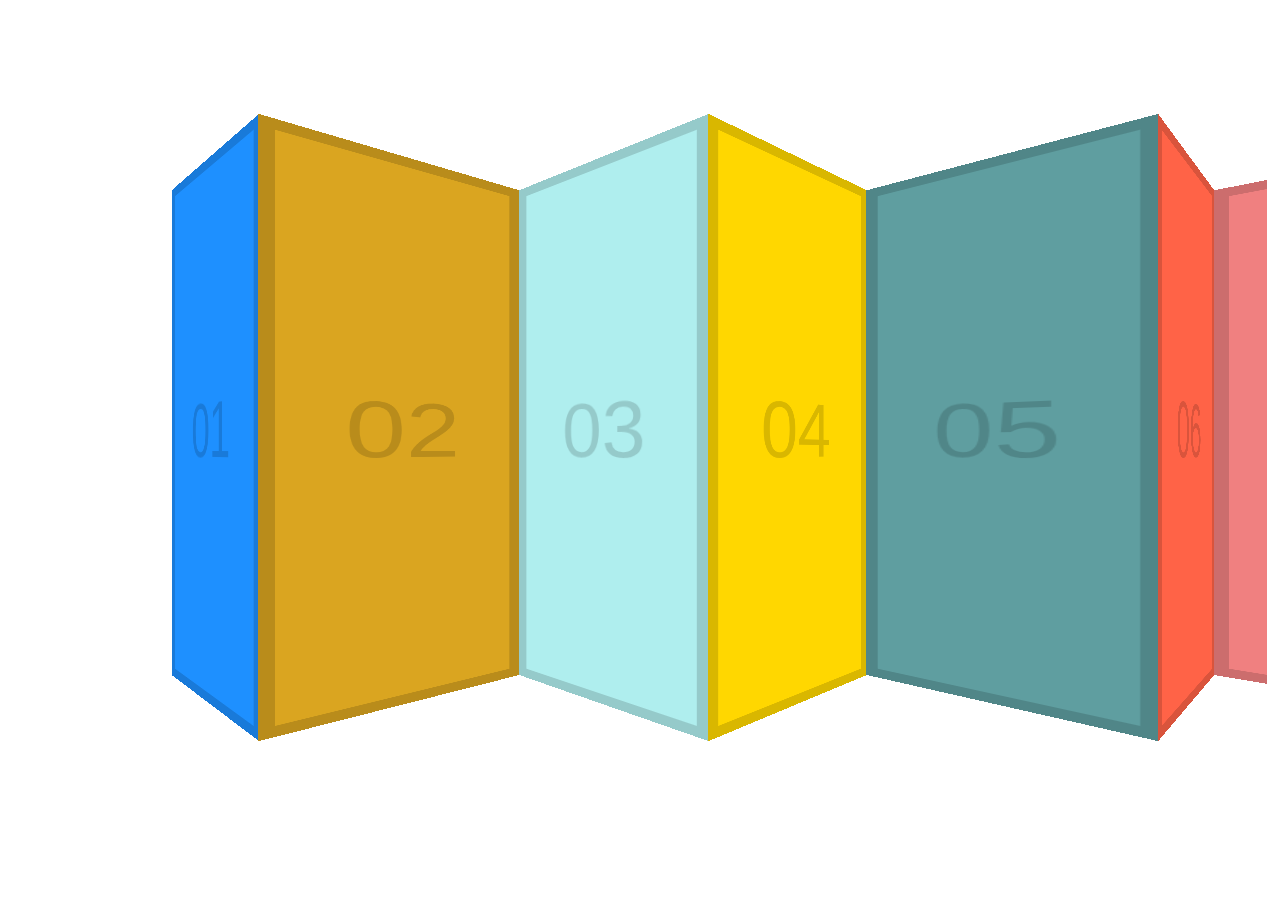
<file: Click and Drag/index.html>
<!DOCTYPE html>
<html lang="en">
<head>
  <meta charset="UTF-8">
  <title>Click and Drag</title>
  <link rel="stylesheet" href="style.css">
</head>
<body>
  <div class="items">
    <div class="item item1">01</div>
    <div class="item item2">02</div>
    <div class="item item3">03</div>
    <div class="item item4">04</div>
    <div class="item item5">05</div>
    <div class="item item6">06</div>
    <div class="item item7">07</div>
    <div class="item item8">08</div>
    <div class="item item9">09</div>
    <div class="item item10">10</div>
    <div class="item item11">11</div>
    <div class="item item12">12</div>
    <div class="item item13">13</div>
    <div class="item item14">14</div>
    <div class="item item15">15</div>
    <div class="item item16">16</div>
    <div class="item item17">17</div>
    <div class="item item18">18</div>
    <div class="item item19">19</div>
    <div class="item item20">20</div>
    <div class="item item21">21</div>
    <div class="item item22">22</div>
    <div class="item item23">23</div>
    <div class="item item24">24</div>
    <div class="item item25">25</div>
  </div>

<script>
  const slider = document.querySelector('.items');
  let isDown = false;
  let startX;
  let scrollLeft;

  slider.addEventListener('mousedown', (e) => {
    isDown = true;
    slider.classList.add('active');
    startX = e.pageX - slider.offsetLeft;
    scrollLeft = slider.scrollLeft;
  });

  slider.addEventListener('mouseleave', () => {
    isDown = false;
    slider.classList.remove('active');
  });

  slider.addEventListener('mouseup', () => {
    isDown = false;
    slider.classList.remove('active');
  });

  slider.addEventListener('mousemove', (e) => {
    if (!isDown) return;  // stop the fn from running
    e.preventDefault();
    const x = e.pageX - slider.offsetLeft;
    const walk = (x - startX) * 3;
    slider.scrollLeft = scrollLeft - walk;
  });

</script>

  </body>
</html>
</file>
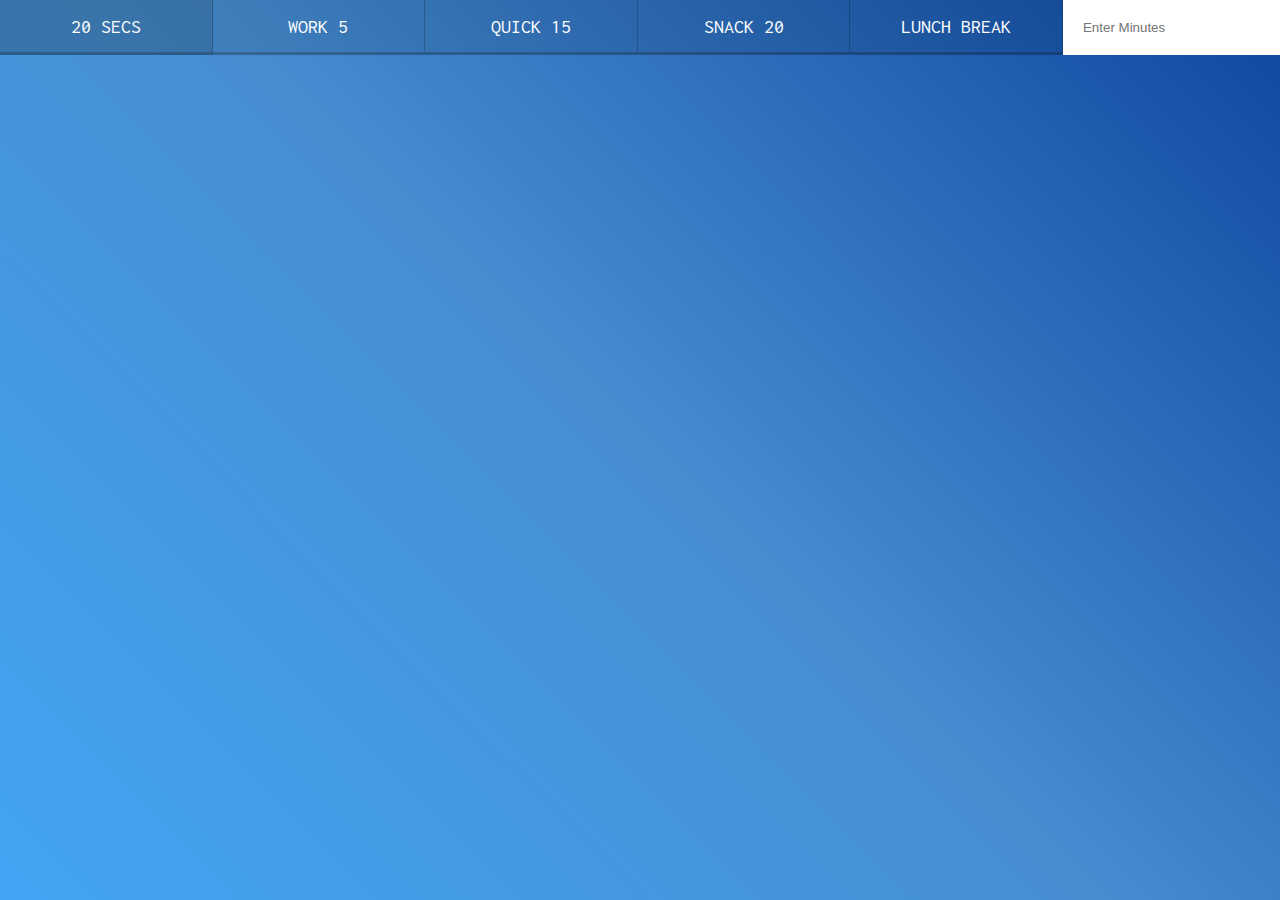
<file: Countdown Timer/index.html>
<!DOCTYPE html>
<html lang="en">
<head>
  <meta charset="UTF-8">
  <title>Countdown Timer</title>
  <link href='https://fonts.googleapis.com/css?family=Inconsolata' rel='stylesheet' type='text/css'>
  <link rel="stylesheet" href="style.css">
</head>
<body>
  <div class="timer">
    <div class="timer__controls">
      <button data-time="20" class="timer__button">20 Secs</button>
      <button data-time="300" class="timer__button">Work 5</button>
      <button data-time="900" class="timer__button">Quick 15</button>
      <button data-time="1200" class="timer__button">Snack 20</button>
      <button data-time="3600" class="timer__button">Lunch Break</button>
      <form name="customForm" id="custom">
        <input type="text" name="minutes" placeholder="Enter Minutes">
      </form>
    </div>
    <div class="display">
      <h1 class="display__time-left"></h1>
      <p class="display__end-time"></p>
    </div>
  </div>

  <script src="scripts-FINISHED.js"></script>
</body>
</html>
</file>
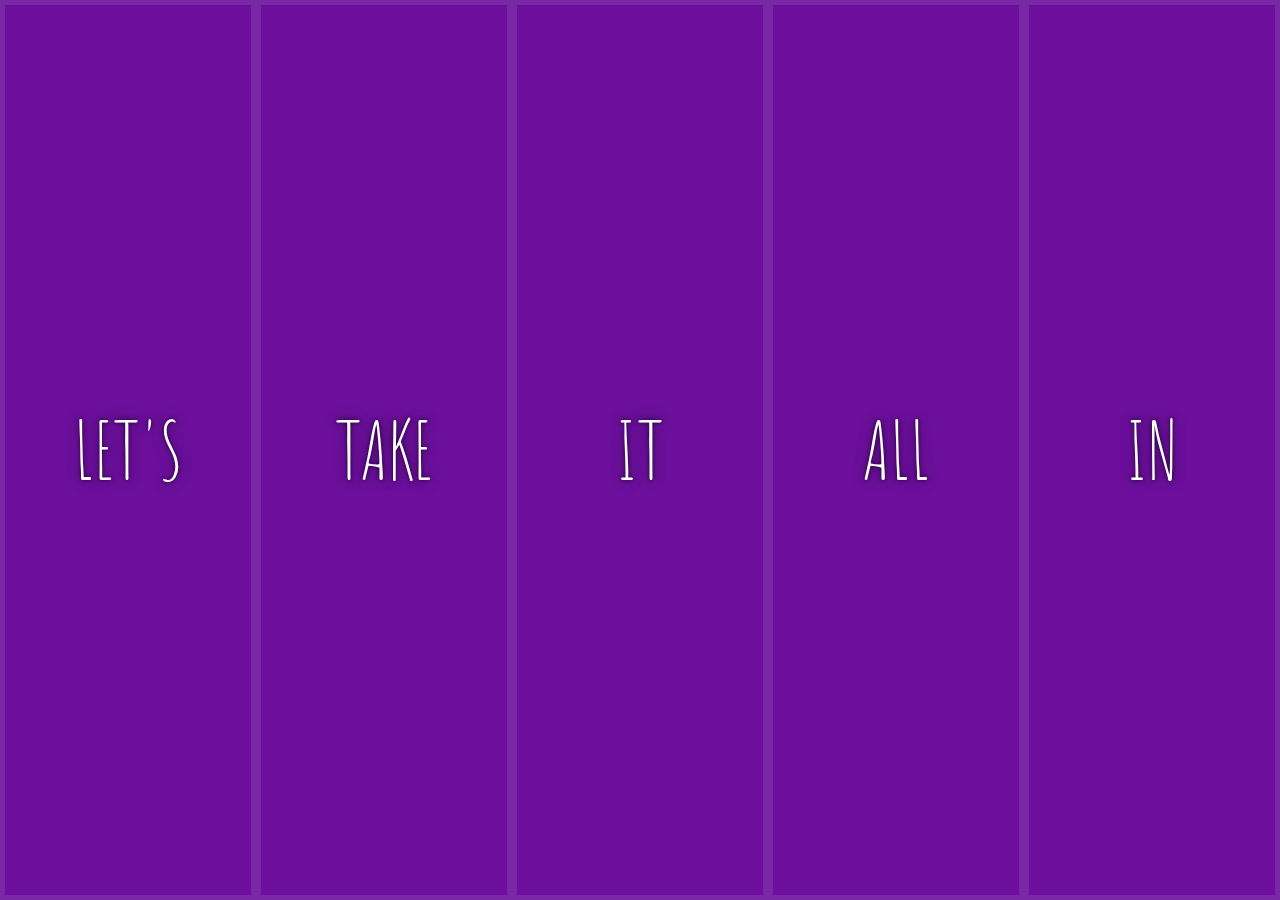
<file: Flex Panel Gallery/index.html>
<!DOCTYPE html>
<html lang="en">
<head>
  <meta charset="UTF-8">
  <title>Flex Panels 💪</title>
  <link href='https://fonts.googleapis.com/css?family=Amatic+SC' rel='stylesheet' type='text/css'>
</head>
<body>
  <style>
    html {
      box-sizing: border-box;
      background: #ffc600;
      font-family: 'helvetica neue';
      font-size: 20px;
      font-weight: 200;
    }
    
    body {
      margin: 0;
    }
    
    *, *:before, *:after {
      box-sizing: inherit;
    }

    .panels {
      min-height: 100vh;
      overflow: hidden;
      display: flex;
    }

    .panel {
      background: #6B0F9C;
      box-shadow: inset 0 0 0 5px rgba(255,255,255,0.1);
      color: white;
      text-align: center;
      align-items: center;
      /* Safari transitionend event.propertyName === flex */
      /* Chrome + FF transitionend event.propertyName === flex-grow */
      transition:
        font-size 0.7s cubic-bezier(0.61,-0.19, 0.7,-0.11),
        flex 0.7s cubic-bezier(0.61,-0.19, 0.7,-0.11),
        background 0.2s;
      font-size: 20px;
      background-size: cover;
      background-position: center;
      flex: 1;
      justify-content: center;
      display: flex;
      flex-direction: column;
    }

    .panel1 { background-image:url(https://source.unsplash.com/gYl-UtwNg_I/1500x1500); }
    .panel2 { background-image:url(https://source.unsplash.com/rFKUFzjPYiQ/1500x1500); }
    .panel3 { background-image:url(https://images.unsplash.com/photo-1465188162913-8fb5709d6d57?ixlib=rb-0.3.5&q=80&fm=jpg&crop=faces&cs=tinysrgb&w=1500&h=1500&fit=crop&s=967e8a713a4e395260793fc8c802901d); }
    .panel4 { background-image:url(https://source.unsplash.com/ITjiVXcwVng/1500x1500); }
    .panel5 { background-image:url(https://source.unsplash.com/3MNzGlQM7qs/1500x1500); }

    /* Flex Items */
    .panel > * {
      margin: 0;
      width: 100%;
      transition: transform 0.5s;
      flex: 1 0 auto;
      display: flex;
      justify-content: center;
      align-items: center;
    }

    .panel > *:first-child { transform: translateY(-100%); }
    .panel.open-active > *:first-child { transform: translateY(0); }
    .panel > *:last-child { transform: translateY(100%); }
    .panel.open-active > *:last-child { transform: translateY(0); }

    .panel p {
      text-transform: uppercase;
      font-family: 'Amatic SC', cursive;
      text-shadow: 0 0 4px rgba(0, 0, 0, 0.72), 0 0 14px rgba(0, 0, 0, 0.45);
      font-size: 2em;
    }
    
    .panel p:nth-child(2) {
      font-size: 4em;
    }

    .panel.open {
      flex: 5;
      font-size: 40px;
    }
    
    @media only screen and (max-width: 600px) {
      .panel p {
        font-size: 1em;
      }
    }
  </style>


  <div class="panels">
    <div class="panel panel1">
      <p>Hey</p>
      <p>Let's</p>
      <p>Dance</p>
    </div>
    <div class="panel panel2">
      <p>Give</p>
      <p>Take</p>
      <p>Receive</p>
    </div>
    <div class="panel panel3">
      <p>Experience</p>
      <p>It</p>
      <p>Today</p>
    </div>
    <div class="panel panel4">
      <p>Give</p>
      <p>All</p>
      <p>You can</p>
    </div>
    <div class="panel panel5">
      <p>Life</p>
      <p>In</p>
      <p>Motion</p>
    </div>
  </div>

  <script>
    const panels = document.querySelectorAll('.panel');

    function toggleOpen() {
      console.log('Hello');
      this.classList.toggle('open');
    }

    function toggleActive(e) {
      console.log(e.propertyName);
      if (e.propertyName.includes('flex')) {
        this.classList.toggle('open-active');
      }
    }

    panels.forEach(panel => panel.addEventListener('click', toggleOpen));
    panels.forEach(panel => panel.addEventListener('transitionend', toggleActive));
  </script>

</body>
</html>
</file>
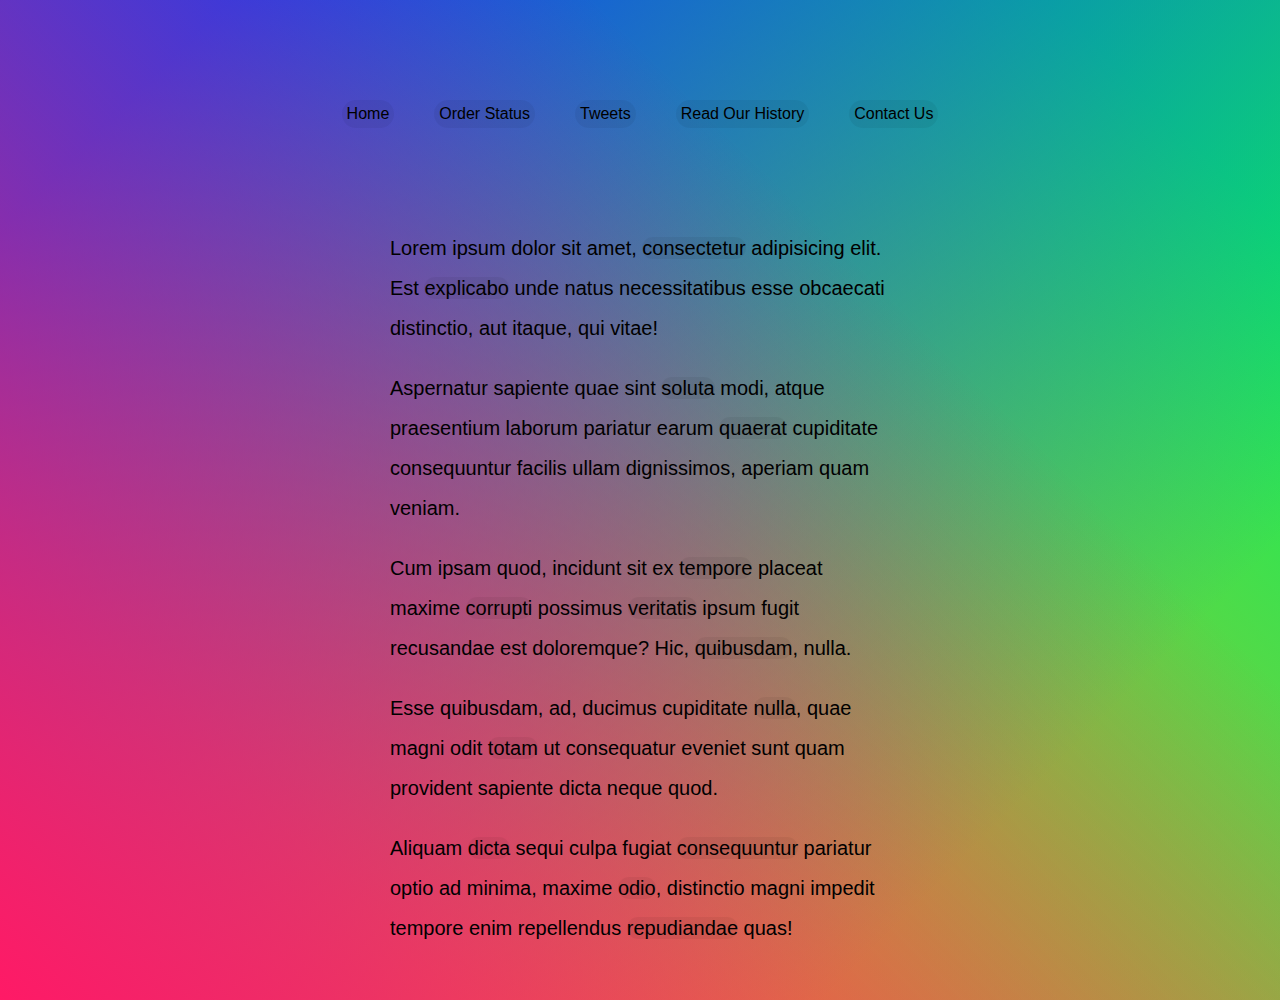
<file: Follow Along Link Highlighter/index.html>
<!DOCTYPE html>
<html lang="en">
<head>
  <meta charset="UTF-8">
  <title>Follow Along Nav</title>
  <link rel="stylesheet" href="style.css">
</head>
<body>

    <nav>
      <ul class="menu">
        <li><a href="">Home</a></li>
        <li><a href="">Order Status</a></li>
        <li><a href="">Tweets</a></li>
        <li><a href="">Read Our History</a></li>
        <li><a href="">Contact Us</a></li>
      </ul>
    </nav>

    <div class="wrapper">
      <p>Lorem ipsum dolor sit amet, <a href="">consectetur</a> adipisicing elit. Est <a href="">explicabo</a> unde natus necessitatibus esse obcaecati distinctio, aut itaque, qui vitae!</p>
      <p>Aspernatur sapiente quae sint <a href="">soluta</a> modi, atque praesentium laborum pariatur earum <a href="">quaerat</a> cupiditate consequuntur facilis ullam dignissimos, aperiam quam veniam.</p>
      <p>Cum ipsam quod, incidunt sit ex <a href="">tempore</a> placeat maxime <a href="">corrupti</a> possimus <a href="">veritatis</a> ipsum fugit recusandae est doloremque? Hic, <a href="">quibusdam</a>, nulla.</p>
      <p>Esse quibusdam, ad, ducimus cupiditate <a href="">nulla</a>, quae magni odit <a href="">totam</a> ut consequatur eveniet sunt quam provident sapiente dicta neque quod.</p>
      <p>Aliquam <a href="">dicta</a> sequi culpa fugiat <a href="">consequuntur</a> pariatur optio ad minima, maxime <a href="">odio</a>, distinctio magni impedit tempore enim repellendus <a href="">repudiandae</a> quas!</p>
    </div>

<script>
  const triggers = document.querySelectorAll('a');
  const highlight = document.createElement('span');
  highlight.classList.add('highlight');
  document.body.appendChild(highlight);

  function highlightLink() {
    const linkCoords = this.getBoundingClientRect();
    console.log(linkCoords);
    const coords = {
      width: linkCoords.width,
      height: linkCoords.height,
      top: linkCoords.top + window.scrollY,
      left: linkCoords.left + window.scrollX
    };

    highlight.style.width = `${coords.width}px`;
    highlight.style.height = `${coords.height}px`;
    highlight.style.transform = `translate(${coords.left}px, ${coords.top}px)`;

  }

  triggers.forEach(a => a.addEventListener('mouseenter', highlightLink));

</script>
</body>
</html>
</file>
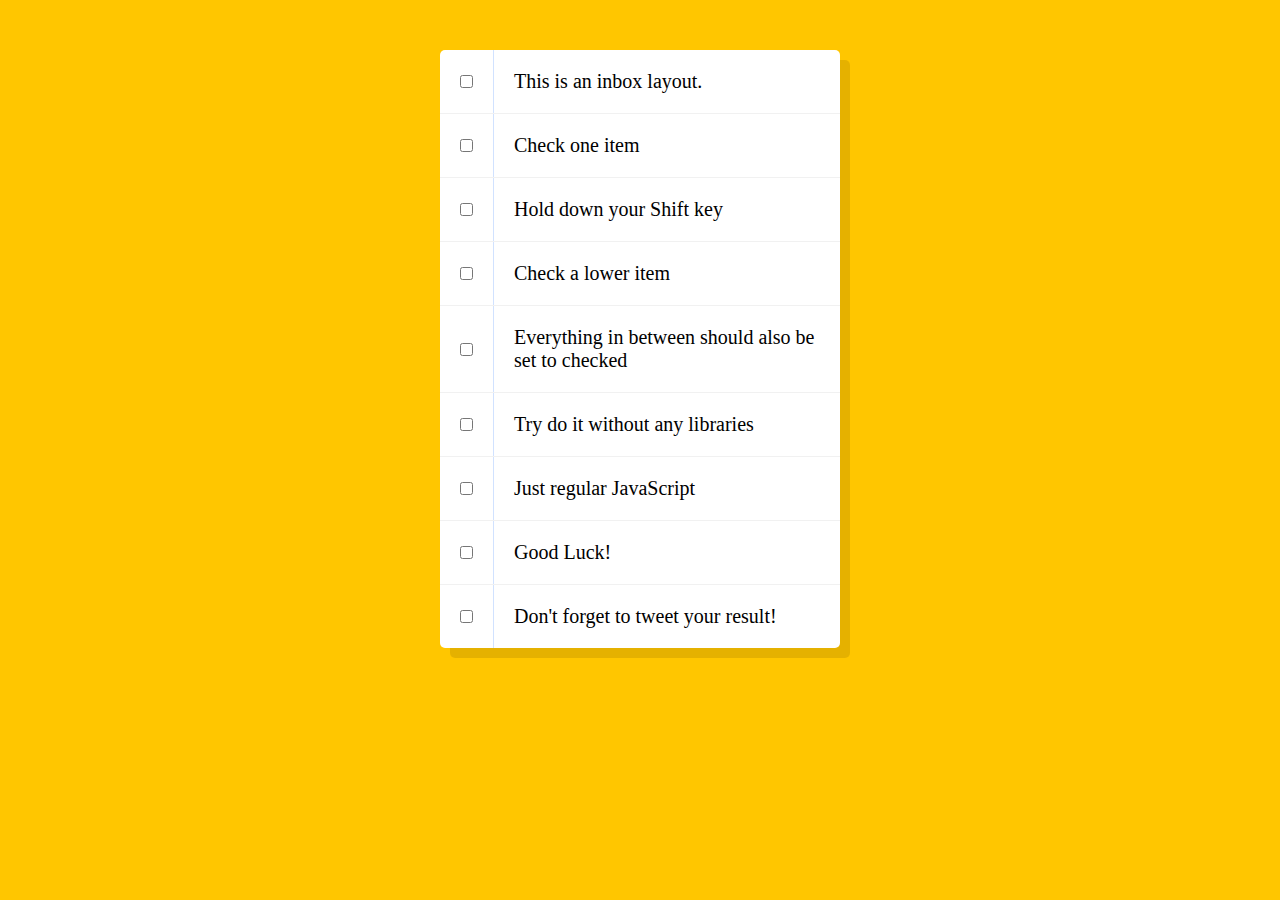
<file: Hold Shift and Check Checkboxes/index.html>
<!DOCTYPE html>
<html lang="en">
<head>
  <meta charset="UTF-8">
  <title>Hold Shift to Check Multiple Checkboxes</title>
</head>
<body>
  <style>

    html {
      font-family: sans-serif;
      background: #ffc600;
    }

    .inbox {
      max-width: 400px;
      margin: 50px auto;
      background: white;
      border-radius: 5px;
      box-shadow: 10px 10px 0 rgba(0,0,0,0.1);
    }

    .item {
      display: flex;
      align-items: center;
      border-bottom: 1px solid #F1F1F1;
    }

    .item:last-child {
      border-bottom: 0;
    }


    input:checked + p {
      background: #F9F9F9;
      text-decoration: line-through;
    }

    input[type="checkbox"] {
      margin: 20px;
    }

    p {
      margin: 0;
      padding: 20px;
      transition: background 0.2s;
      flex: 1;
      font-family: 'helvetica neue';
      font-size: 20px;
      font-weight: 200;
      border-left: 1px solid #D1E2FF;
    }
  </style>
   <!--
   The following is a common layout you would see in an email client.

   When a user clicks a checkbox, holds Shift, and then clicks another checkbox a few rows down, all the checkboxes in-between those two checkboxes should be checked.

  -->
  <div class="inbox">
    <div class="item">
      <input type="checkbox">
      <p>This is an inbox layout.</p>
    </div>
    <div class="item">
      <input type="checkbox">
      <p>Check one item</p>
    </div>
    <div class="item">
      <input type="checkbox">
      <p>Hold down your Shift key</p>
    </div>
    <div class="item">
      <input type="checkbox">
      <p>Check a lower item</p>
    </div>
    <div class="item">
      <input type="checkbox">
      <p>Everything in between should also be set to checked</p>
    </div>
    <div class="item">
      <input type="checkbox">
      <p>Try do it without any libraries</p>
    </div>
    <div class="item">
      <input type="checkbox">
      <p>Just regular JavaScript</p>
    </div>
    <div class="item">
      <input type="checkbox">
      <p>Good Luck!</p>
    </div>
    <div class="item">
      <input type="checkbox">
      <p>Don't forget to tweet your result!</p>
    </div>
  </div>

<script>
const checkboxes = document.querySelectorAll
('.inbox input[type="checkbox"]');

let lastChecked;

function handleCheck(e) {
  // Check if they had the shift key down
  // AND check that they are checking it
  let inBetween = false;
  if (e.shiftKey && this.checked) {
    // go ahead and do what we please
    // loop over every single checkbox
    checkboxes.forEach(checkbox => {
      console.log(checkbox);
      if (checkbox === this || checkbox === lastChecked) {
        inBetween = !inBetween;
        console.log('Starting to check them in between!');
      }

      if (inBetween) {
        checkbox.checked = true;
      }
    });
  }

  lastChecked = this;
}

checkboxes.forEach(checkbox => 
checkbox.addEventListener('click', handleCheck)
);
</script>
</body>
</html>
</file>
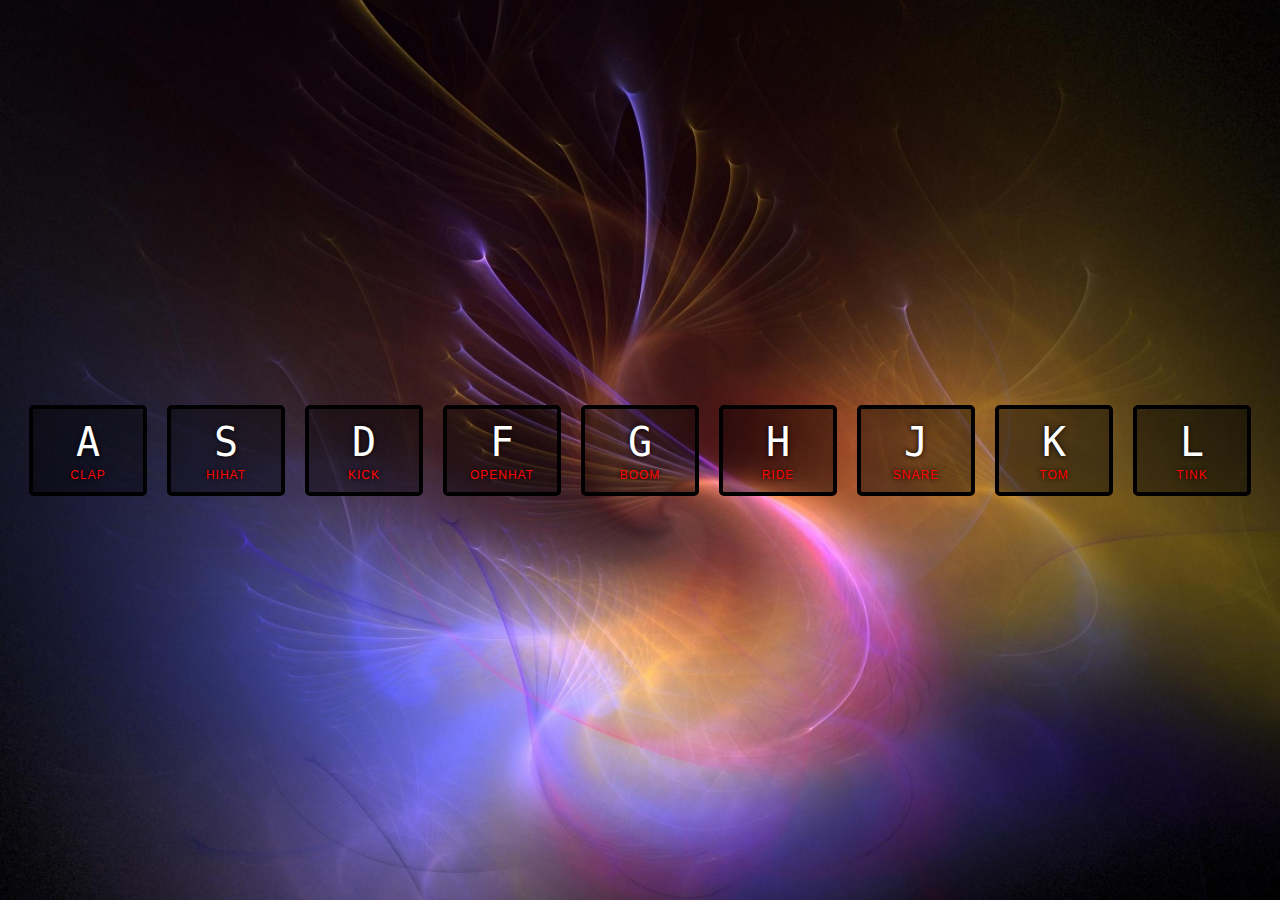
<file: JavaScript Drum Kit/index.html>
<!DOCTYPE html>
<html lang="en">
<head>
  <meta charset="UTF-8">
  <title>JS Drum Kit</title>
  <link rel="stylesheet" href="style.css">
</head>
<body>


  <div class="keys">
    <div data-key="65" class="key">
      <kbd>A</kbd>
      <span class="sound">clap</span>
    </div>
    <div data-key="83" class="key">
      <kbd>S</kbd>
      <span class="sound">hihat</span>
    </div>
    <div data-key="68" class="key">
      <kbd>D</kbd>
      <span class="sound">kick</span>
    </div>
    <div data-key="70" class="key">
      <kbd>F</kbd>
      <span class="sound">openhat</span>
    </div>
    <div data-key="71" class="key">
      <kbd>G</kbd>
      <span class="sound">boom</span>
    </div>
    <div data-key="72" class="key">
      <kbd>H</kbd>
      <span class="sound">ride</span>
    </div>
    <div data-key="74" class="key">
      <kbd>J</kbd>
      <span class="sound">snare</span>
    </div>
    <div data-key="75" class="key">
      <kbd>K</kbd>
      <span class="sound">tom</span>
    </div>
    <div data-key="76" class="key">
      <kbd>L</kbd>
      <span class="sound">tink</span>
    </div>
  </div>

  <audio data-key="65" src="sounds/clap.wav"></audio>
  <audio data-key="83" src="sounds/hihat.wav"></audio>
  <audio data-key="68" src="sounds/kick.wav"></audio>
  <audio data-key="70" src="sounds/openhat.wav"></audio>
  <audio data-key="71" src="sounds/boom.wav"></audio>
  <audio data-key="72" src="sounds/ride.wav"></audio>
  <audio data-key="74" src="sounds/snare.wav"></audio>
  <audio data-key="75" src="sounds/tom.wav"></audio>
  <audio data-key="76" src="sounds/tink.wav"></audio>

<script>
    window.addEventListener("keydown",function(e){
      const audio = document.querySelector(`audio[data-key="${e.keyCode}"]`);
      const key = document.querySelector(`div[data-key="${e.keyCode}"]`);
      if (!audio) 
        return;
      audio.currentTime=0;
      audio.play();
      key.classList.add("playing");
       setTimeout(function(){
          key.classList.remove("playing");
       },200);
    });
</script>


</body>
</html>
</file>
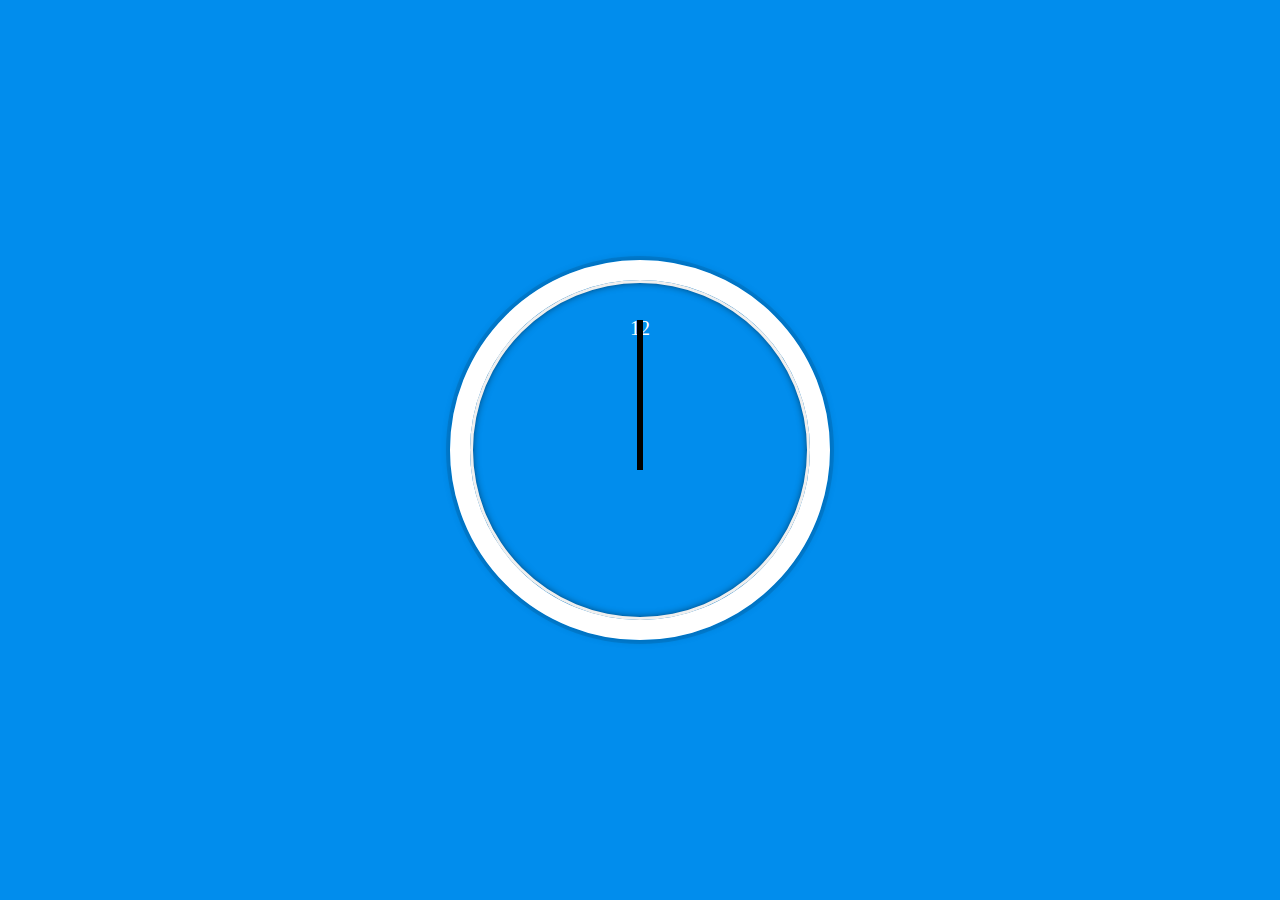
<file: JS and CSS Clock/index.html>
<!DOCTYPE html>
<html lang="en">

<head>
  <meta charset="UTF-8">
  <title>JS + CSS Clock</title>
</head>

<body>


  <div class="clock">
    <div class="clock-face">
      <div class="hand hour-hand"></div>
      <div class="hand min-hand"></div>
      <div class="hand second-hand"></div>
      <p class="txt">12</p>
    </div>
  </div>


  <style>
    html {
      background: #018DED url(https://unsplash.it/1500/1000?image=881&blur=5);
      background-size: cover;
      font-family: 'helvetica neue';
      text-align: center;
      font-size: 10px;
    }

    body {
      margin: 0;
      font-size: 2rem;
      display: flex;
      flex: 1;
      min-height: 100vh;
      align-items: center;
    }

    .clock {
      width: 30rem;
      height: 30rem;
      border: 20px solid white;
      border-radius: 50%;
      margin: 50px auto;
      position: relative;
      padding: 2rem;
      box-shadow:
        0 0 0 4px rgba(0, 0, 0, 0.1),
        inset 0 0 0 3px #EFEFEF,
        inset 0 0 10px black,
        0 0 10px rgba(0, 0, 0, 0.2);
    }

    .clock-face {
      position: relative;
      width: 100%;
      height: 100%;
      transform: translateY(-3px);
      /* account for the height of the clock hands */
    }

    .hand {
      width: 50%;
      height: 6px;
      background: black;
      position: absolute;
      top: 50%;
      transform-origin: 100%;
      transform: rotate(90deg);
      transition: all 0.05s;
    }
  </style>

  <script>
    const secondHand = document.querySelector('.second-hand');
    const minsHand = document.querySelector('.min-hand');
    const hourHand = document.querySelector('.hour-hand');
    document.querySelector(".txt").style.color="white";
    function setDate() {
      const now = new Date();
      
      const seconds = now.getSeconds();
      const secondsDegrees = ((seconds / 60) * 360) + 90;
      secondHand.style.transform = "rotate("+secondsDegrees+"deg)";

      const mins = now.getMinutes();
      const minsDegrees = ((mins / 60) * 360) + ((seconds/60)*6) + 90;
      minsHand.style.transform = "rotate("+minsDegrees+"deg)";

      const hour = now.getHours();
      const hourDegrees = ((hour / 12) * 360) + ((mins/60)*30) + 90;
      hourHand.style.transform = "rotate("+hourDegrees+"deg)";
    }

    setInterval(setDate, 1000);
  </script>
</body>

</html>
</file>
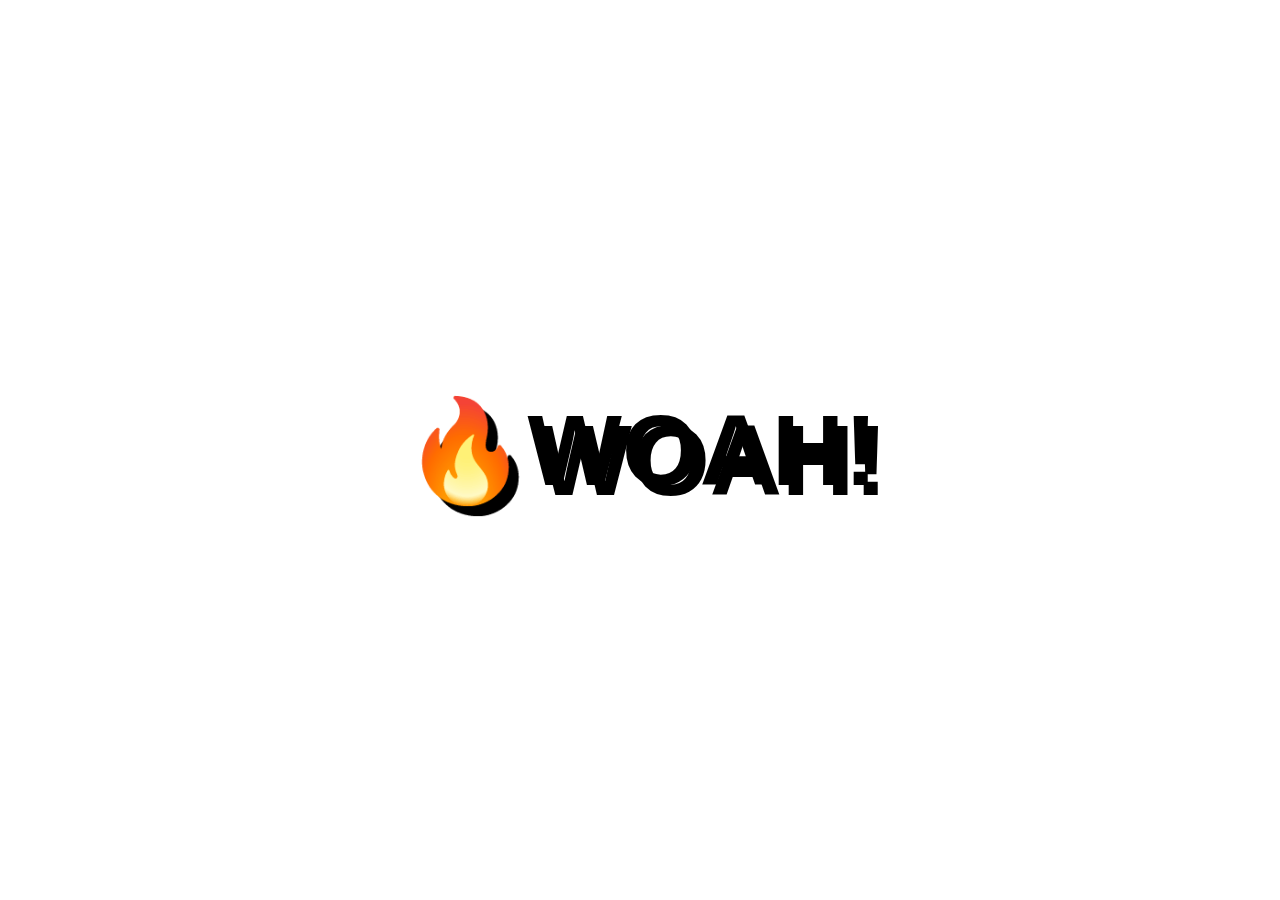
<file: Mouse Move Shadow/index.html>
<!DOCTYPE html>
<html lang="en">
<head>
  <meta charset="UTF-8">
  <title>Mouse Shadow</title>
</head>
<body>

  <div class="hero">
    <h1 contenteditable>🔥WOAH!</h1>
  </div>

  <style>
  html {
    color: black;
    font-family: sans-serif;
  }

  body {
    margin: 0;
  }

  .hero {
    min-height: 100vh;
    display: flex;
    justify-content: center;
    align-items: center;
    color: black;
  }

  h1 {
    text-shadow: 10px 10px 0 rgba(0,0,0,1);
    font-size: 100px;
  }
  </style>

<script>
  const hero = document.querySelector('.hero');
  const text = hero.querySelector('h1');
  const walk = 500; // 500px

  function shadow(e) {
    const { offsetWidth: width, offsetHeight: height } = hero;
    let { offsetX: x, offsetY: y } = e;

    if (this !== e.target) {
      x = x + e.target.offsetLeft;
      y = y + e.target.offsetTop;
    }

    const xWalk = Math.round((x / width * walk) - (walk / 2));
    const yWalk = Math.round((y / height * walk) - (walk / 2));

    text.style.textShadow = `
      ${xWalk}px ${yWalk}px 0 rgba(255,0,255,0.7),
      ${xWalk * -1}px ${yWalk}px 0 rgba(0,255,255,0.7),
      ${yWalk}px ${xWalk * -1}px 0 rgba(0,255,0,0.7),
      ${yWalk * -1}px ${xWalk}px 0 rgba(0,0,255,0.7)
    `;

  }

  hero.addEventListener('mousemove', shadow);
</script>
</body>
</html>
</file>
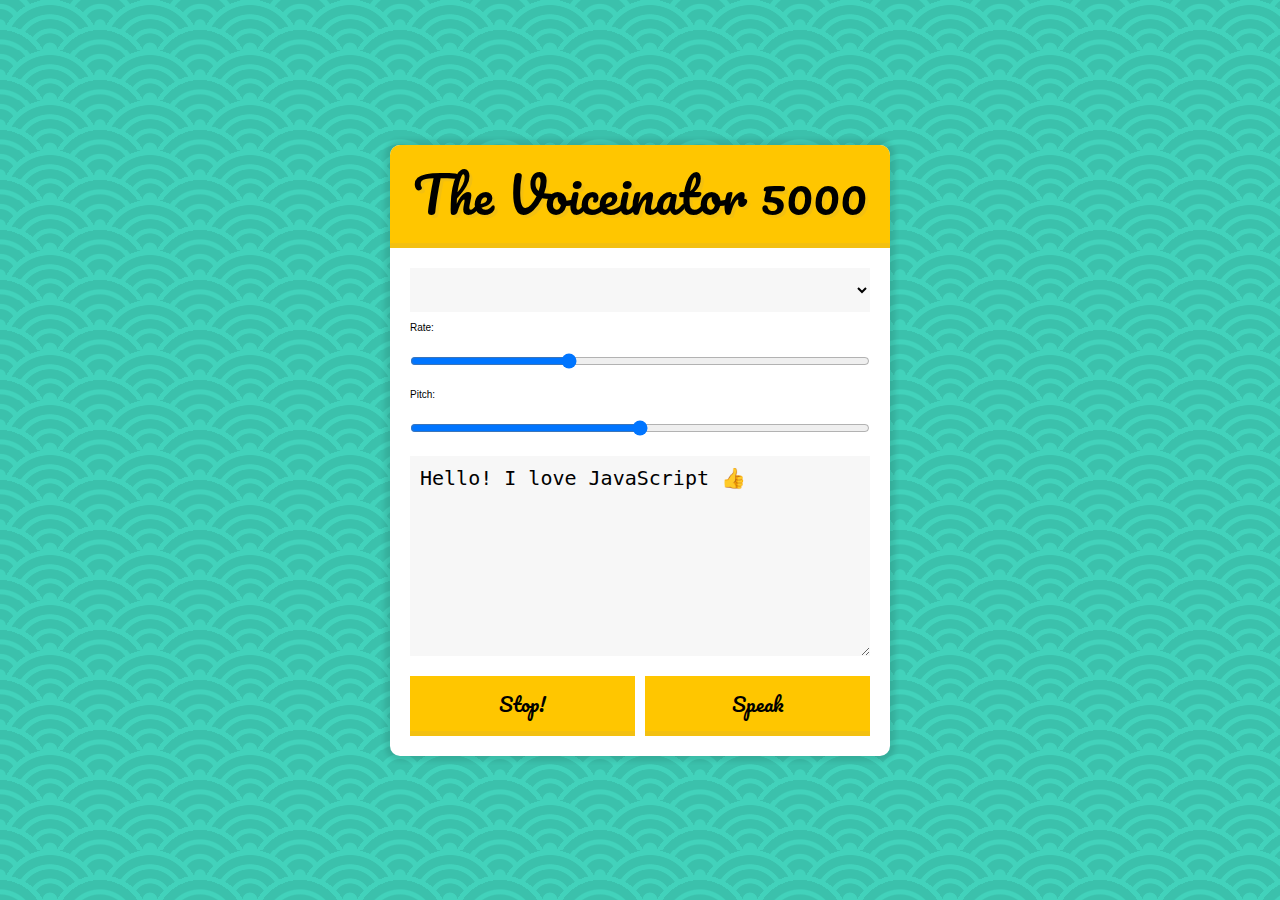
<file: Speech Synthesis/index.html>
<!DOCTYPE html>
<html lang="en">
<head>
  <meta charset="UTF-8">
  <title>Speech Synthesis</title>
  <link href='https://fonts.googleapis.com/css?family=Pacifico' rel='stylesheet' type='text/css'>
  <link rel="stylesheet" href="style.css">
</head>
<body>

    <div class="voiceinator">

      <h1>The Voiceinator 5000</h1>

      <select name="voice" id="voices">
        <option value="">Select A Voice</option>
      </select>

      <label for="rate">Rate:</label>
      <input name="rate" type="range" min="0" max="3" value="1" step="0.1">

      <label for="pitch">Pitch:</label>

      <input name="pitch" type="range" min="0" max="2" step="0.1">
      <textarea name="text">Hello! I love JavaScript 👍</textarea>
      <button id="stop">Stop!</button>
      <button id="speak">Speak</button>

    </div>

<script>
  const msg = new SpeechSynthesisUtterance();
  let voices = [];
  const voicesDropdown = document.querySelector('[name="voice"]');
  const options = document.querySelectorAll('[type="range"], [name="text"]');
  const speakButton = document.querySelector('#speak');
  const stopButton = document.querySelector('#stop');
  msg.text = document.querySelector('[name="text"]').value;

  function populateVoices() {
    voices = this.getVoices();
    voicesDropdown.innerHTML = voices
      .filter(voice => voice.lang.includes('en'))
      .map(voice => `<option value="${voice.name}">${voice.name} (${voice.lang})</option>`)
      .join('');
  }

  function setVoice() {
    msg.voice = voices.find(voice => voice.name === this.value);
    toggle();
  }

  function toggle(startOver = true) {
    speechSynthesis.cancel();
    if (startOver) {
      speechSynthesis.speak(msg);
    }
  }

  function setOption() {
    console.log(this.name, this.value);
    msg[this.name] = this.value;
    toggle();
  }

  speechSynthesis.addEventListener('voiceschanged', populateVoices);
  voicesDropdown.addEventListener('change', setVoice);
  options.forEach(option => option.addEventListener('change', setOption));
  speakButton.addEventListener('click', toggle);
  stopButton.addEventListener('click', () => toggle(false));

</script>

</body>
</html>
</file>
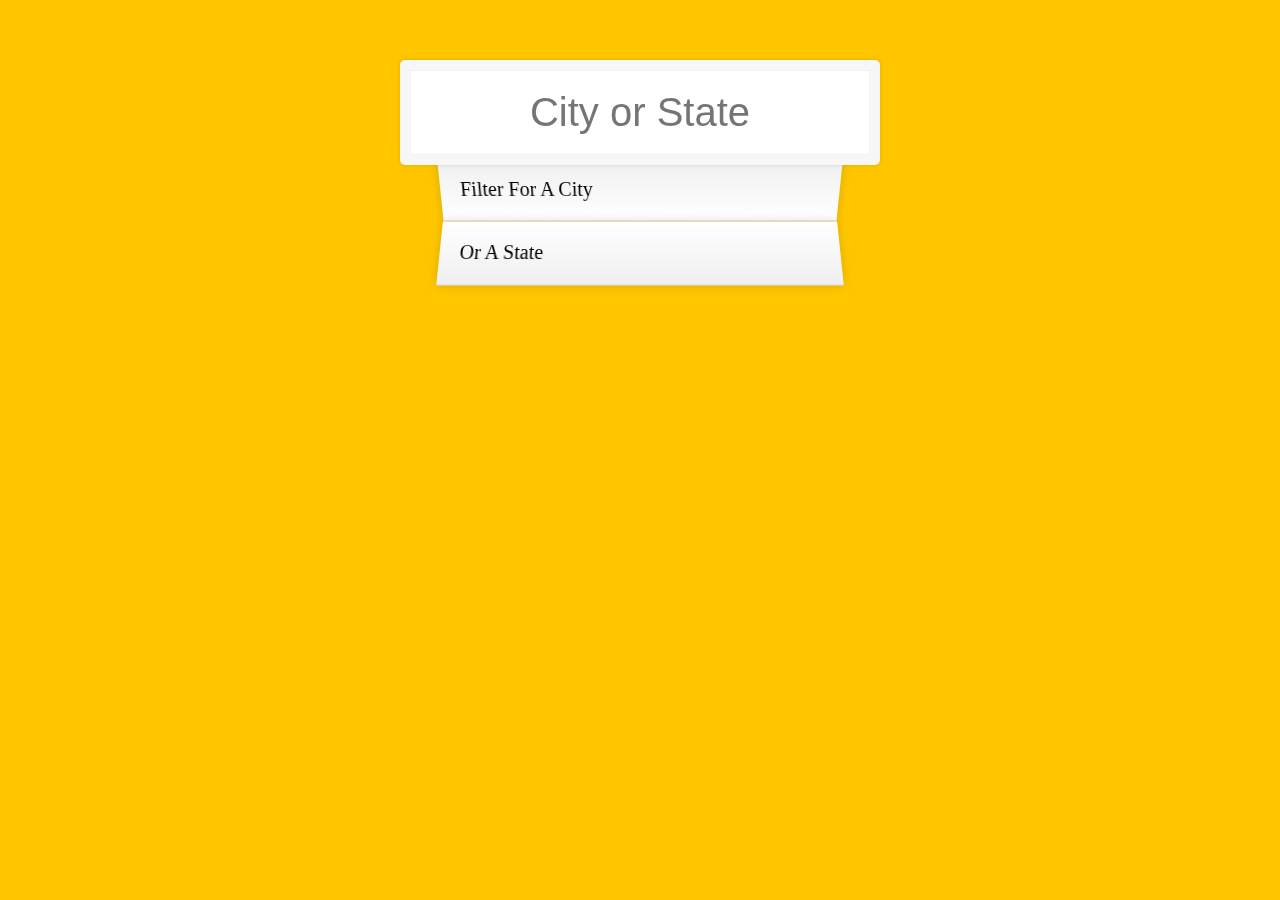
<file: Type Ahead/index.html>
<!DOCTYPE html>
<html lang="en">
<head>
  <meta charset="UTF-8">
  <title>Type Ahead 👀</title>
  <link rel="stylesheet" href="style.css">
</head>
<body>

  <form class="search-form">
    <input type="text" class="search" placeholder="City or State">
    <ul class="suggestions">
      <li>Filter for a city</li>
      <li>or a state</li>
    </ul>
  </form>
<script>
const endpoint = 'https://gist.githubusercontent.com/Miserlou/c5cd8364bf9b2420bb29/raw/2bf258763cdddd704f8ffd3ea9a3e81d25e2c6f6/cities.json';

const cities = [];
fetch(endpoint)
  .then(blob => blob.json())
  .then(data => cities.push(...data));

function findMatches(wordToMatch, cities) {
  return cities.filter(place => {
    // here we need to figure out if the city or state matches what was searched
    const regex = new RegExp(wordToMatch, 'gi');
    return place.city.match(regex) || place.state.match(regex)
  });
}

function numberWithCommas(x) {
  return x.toString().replace(/\B(?=(\d{3})+(?!\d))/g, ',');
}

function displayMatches() {
  const matchArray = findMatches(this.value, cities);
  const html = matchArray.map(place => {
    const regex = new RegExp(this.value, 'gi');
    const cityName = place.city.replace(regex, `<span class="hl">${this.value}</span>`);
    const stateName = place.state.replace(regex, `<span class="hl">${this.value}</span>`);
    return `
      <li>
        <span class="name">${cityName}, ${stateName}</span>
        <span class="population">${numberWithCommas(place.population)}</span>
      </li>
    `;
  }).join('');
  suggestions.innerHTML = html;
}

const searchInput = document.querySelector('.search');
const suggestions = document.querySelector('.suggestions');

searchInput.addEventListener('change', displayMatches);
searchInput.addEventListener('keyup', displayMatches);

</script>
  </body>
</html>
</file>
<file: Click and Drag/style.css>
html {
  box-sizing: border-box;
  background: url('https://source.unsplash.com/NFs6dRTBgaM/2000x2000') fixed;
  background-size: cover;
}

*, *:before, *:after {
  box-sizing: inherit;
}

body {
  min-height: 100vh;
  display: flex;
  justify-content: center;
  align-items: center;
  font-family: sans-serif;
  font-size: 20px;
  margin: 0;
}

.items {
  height: 800px;
  padding: 100px;
  width: 100%;
  border: 1px solid white;
  overflow-x: scroll;
  overflow-y: hidden;
  white-space: nowrap;
  user-select: none;
  cursor: pointer;
  transition: all 0.2s;
  transform: scale(0.98);
  will-change: transform;
  position: relative;
  background: rgba(255,255,255,0.1);
  font-size: 0;
  perspective: 500px;
}

.items.active {
  background: rgba(255,255,255,0.3);
  cursor: grabbing;
  cursor: -webkit-grabbing;
  transform: scale(1);
}

.item {
  width: 200px;
  height: calc(100% - 40px);
  display: inline-flex;
  align-items: center;
  justify-content: center;
  font-size: 80px;
  font-weight: 100;
  color: rgba(0,0,0,0.15);
  box-shadow: inset 0 0 0 10px rgba(0,0,0,0.15);
}

.item:nth-child(9n+1) { background: dodgerblue;}
.item:nth-child(9n+2) { background: goldenrod;}
.item:nth-child(9n+3) { background: paleturquoise;}
.item:nth-child(9n+4) { background: gold;}
.item:nth-child(9n+5) { background: cadetblue;}
.item:nth-child(9n+6) { background: tomato;}
.item:nth-child(9n+7) { background: lightcoral;}
.item:nth-child(9n+8) { background: darkslateblue;}
.item:nth-child(9n+9) { background: rebeccapurple;}

.item:nth-child(even) { transform: scaleX(1.31) rotateY(40deg); }
.item:nth-child(odd) { transform: scaleX(1.31) rotateY(-40deg); }
</file>
<file: Countdown Timer/style.css>
html {
  box-sizing: border-box;
  font-size: 10px;
  background: #8E24AA;
  background: linear-gradient(45deg,  #42a5f5 0%,#478ed1 50%,#0d47a1 100%);
}

*, *:before, *:after {
  box-sizing: inherit;
}

body {
  margin: 0;
  text-align: center;
  font-family: 'Inconsolata', monospace;
}

.display__time-left {
  font-weight: 100;
  font-size: 20rem;
  margin: 0;
  color: white;
  text-shadow: 4px 4px 0 rgba(0,0,0,0.05);
}

.timer {
  display: flex;
  min-height: 100vh;
  flex-direction: column;
}

.timer__controls {
  display: flex;
}

.timer__controls > * {
  flex: 1;
}

.timer__controls form {
  flex: 1;
  display: flex;
}

.timer__controls input {
  flex: 1;
  border: 0;
  padding: 2rem;
}

.timer__button {
  background: none;
  border: 0;
  cursor: pointer;
  color: white;
  font-size: 2rem;
  text-transform: uppercase;
  background: rgba(0,0,0,0.1);
  border-bottom: 3px solid rgba(0,0,0,0.2);
  border-right: 1px solid rgba(0,0,0,0.2);
  padding: 1rem;
  font-family: 'Inconsolata', monospace;
}

.timer__button:hover,
.timer__button:focus {
  background: rgba(0,0,0,0.2);
  outline: 0;
}

.display {
  flex: 1;
  display: flex;
  flex-direction: column;
  align-items: center;
  justify-content: center;
}

.display__end-time {
  font-size: 4rem;
  color: white;
}
</file>
<file: Follow Along Link Highlighter/style.css>
html {
  box-sizing: border-box;
}

*, *:before, *:after {
  box-sizing: inherit;
}

body {
  min-height: 100vh;
  margin: 0; /* Important! */
  font-family: sans-serif;
  background:
    linear-gradient(45deg, hsla(340, 100%, 55%, 1) 0%, hsla(340, 100%, 55%, 0) 70%),
    linear-gradient(135deg, hsla(225, 95%, 50%, 1) 10%, hsla(225, 95%, 50%, 0) 80%),
    linear-gradient(225deg, hsla(140, 90%, 50%, 1) 10%, hsla(140, 90%, 50%, 0) 80%),
    linear-gradient(315deg, hsla(35, 95%, 55%, 1) 100%, hsla(35, 95%, 55%, 0) 70%);
}

.wrapper {
  margin: 0 auto;
  max-width: 500px;
  font-size: 20px;
  line-height: 2;
  position: relative;
}

a {
  text-decoration: none;
  color: black;
  background: rgba(0,0,0,0.05);
  border-radius: 20px;
}

.highlight {
  transition: all 0.2s;
  border-bottom: 2px solid white;
  position: absolute;
  top: 0;
  background: white;
  left: 0;
  z-index: -1;
  border-radius: 20px;
  display: block;
  box-shadow: 0 0 10px rgba(0,0,0,0.2);
}

.menu {
  padding: 0;
  display: flex;
  list-style: none;
  justify-content: center;
  margin:100px 0;
}

.menu a {
  display: inline-block;
  padding: 5px;
  margin: 0 20px;
  color: black;
}
</file>
<file: JavaScript Drum Kit/style.css>
html {
  font-size: 10px;
  background: url('./background.jpg') bottom center;
  background-size: cover;
}

body,html {
  margin: 0;
  padding: 0;
  font-family: sans-serif;
}

.keys {
  display: flex;
  flex: 1;
  min-height: 100vh;
  align-items: center;
  justify-content: center;
}

.key {
  border: .4rem solid black;
  border-radius: .5rem;
  margin: 1rem;
  font-size: 1.5rem;
  padding: 1rem .5rem;
  transition: all .07s ease;
  width: 10rem;
  text-align: center;
  color: white;
  background: rgba(0,0,0,0.4);
  text-shadow: 0 0 .5rem black;
}

.playing {
  transform: scale(1.1);
  border-color: #ff0000;
  box-shadow: 0 0 1rem #ff0000;
}

kbd {
  display: block;
  font-size: 4rem;
}

.sound {
  font-size: 1.2rem;
  text-transform: uppercase;
  letter-spacing: .1rem;
  color: #ff0000;
}
</file>
<file: Speech Synthesis/style.css>
html {
  font-size: 10px;
  box-sizing: border-box;
}

*, *:before, *:after {
  box-sizing: inherit;
}

body {
  margin: 0;
  padding: 0;
  font-family: sans-serif;
  background-color: #3BC1AC;
  display: flex;
  min-height: 100vh;
  align-items: center;

  background-image:
  radial-gradient(circle at 100% 150%, #3BC1AC 24%, #42D2BB 25%, #42D2BB 28%, #3BC1AC 29%, #3BC1AC 36%, #42D2BB 36%, #42D2BB 40%, transparent 40%, transparent),
  radial-gradient(circle at 0    150%, #3BC1AC 24%, #42D2BB 25%, #42D2BB 28%, #3BC1AC 29%, #3BC1AC 36%, #42D2BB 36%, #42D2BB 40%, transparent 40%, transparent),
  radial-gradient(circle at 50%  100%, #42D2BB 10%, #3BC1AC 11%, #3BC1AC 23%, #42D2BB 24%, #42D2BB 30%, #3BC1AC 31%, #3BC1AC 43%, #42D2BB 44%, #42D2BB 50%, #3BC1AC 51%, #3BC1AC 63%, #42D2BB 64%, #42D2BB 71%, transparent 71%, transparent),
  radial-gradient(circle at 100% 50%, #42D2BB 5%, #3BC1AC 6%, #3BC1AC 15%, #42D2BB 16%, #42D2BB 20%, #3BC1AC 21%, #3BC1AC 30%, #42D2BB 31%, #42D2BB 35%, #3BC1AC 36%, #3BC1AC 45%, #42D2BB 46%, #42D2BB 49%, transparent 50%, transparent),
  radial-gradient(circle at 0    50%, #42D2BB 5%, #3BC1AC 6%, #3BC1AC 15%, #42D2BB 16%, #42D2BB 20%, #3BC1AC 21%, #3BC1AC 30%, #42D2BB 31%, #42D2BB 35%, #3BC1AC 36%, #3BC1AC 45%, #42D2BB 46%, #42D2BB 49%, transparent 50%, transparent);
  background-size:100px 50px;
}

.voiceinator {
  padding: 2rem;
  width: 50rem;
  margin: 0 auto;
  border-radius: 1rem;
  position: relative;
  background: white;
  overflow: hidden;
  z-index: 1;
  box-shadow: 0 0 5px 5px rgba(0,0,0,0.1);
}

h1 {
  width: calc(100% + 4rem);
  margin: -2rem 0 2rem -2rem;
  padding: .5rem;
  background: #ffc600;
  border-bottom: 5px solid #F3C010;
  text-align: center;
  font-size: 5rem;
  font-weight: 100;
  font-family: 'Pacifico', cursive;
  text-shadow: 3px 3px 0 #F3C010;
}

.voiceinator input,
.voiceinator button,
.voiceinator select,
.voiceinator textarea {
  width: 100%;
  display: block;
  margin: 10px 0;
  padding: 10px;
  border: 0;
  font-size: 2rem;
  background: #F7F7F7;
  outline: 0;
}

textarea {
  height: 20rem;
}

input[type="select"] {

}

.voiceinator button {
  background: #ffc600;
  border: 0;
  width: 49%;
  float: left;
  font-family: 'Pacifico', cursive;
  margin-bottom: 0;
  font-size: 2rem;
  border-bottom: 5px solid #F3C010;
  cursor: pointer;
  position: relative;
}

.voiceinator button:active {
  top: 2px;
}

.voiceinator button:nth-of-type(1) {
  margin-right: 2%;
}
</file>
<file: Type Ahead/style.css>
html {
  box-sizing: border-box;
  background: #ffc600;
  font-family: 'helvetica neue';
  font-size: 20px;
  font-weight: 200;
}

*, *:before, *:after {
  box-sizing: inherit;
}

input {
  width: 100%;
  padding: 20px;
}

.search-form {
  max-width: 400px;
  margin: 50px auto;
}

input.search {
  margin: 0;
  text-align: center;
  outline: 0;
  border: 10px solid #F7F7F7;
  width: 120%;
  left: -10%;
  position: relative;
  top: 10px;
  z-index: 2;
  border-radius: 5px;
  font-size: 40px;
  box-shadow: 0 0 5px rgba(0, 0, 0, 0.12), inset 0 0 2px rgba(0, 0, 0, 0.19);
}

.suggestions {
  margin: 0;
  padding: 0;
  position: relative;
  /*perspective: 20px;*/
}

.suggestions li {
  background: white;
  list-style: none;
  border-bottom: 1px solid #D8D8D8;
  box-shadow: 0 0 10px rgba(0, 0, 0, 0.14);
  margin: 0;
  padding: 20px;
  transition: background 0.2s;
  display: flex;
  justify-content: space-between;
  text-transform: capitalize;
}

.suggestions li:nth-child(even) {
  transform: perspective(100px) rotateX(3deg) translateY(2px) scale(1.001);
  background: linear-gradient(to bottom,  #ffffff 0%,#EFEFEF 100%);
}

.suggestions li:nth-child(odd) {
  transform: perspective(100px) rotateX(-3deg) translateY(3px);
  background: linear-gradient(to top,  #ffffff 0%,#EFEFEF 100%);
}

span.population {
  font-size: 15px;
}

.hl {
  background: #ffc600;
}
</file>
